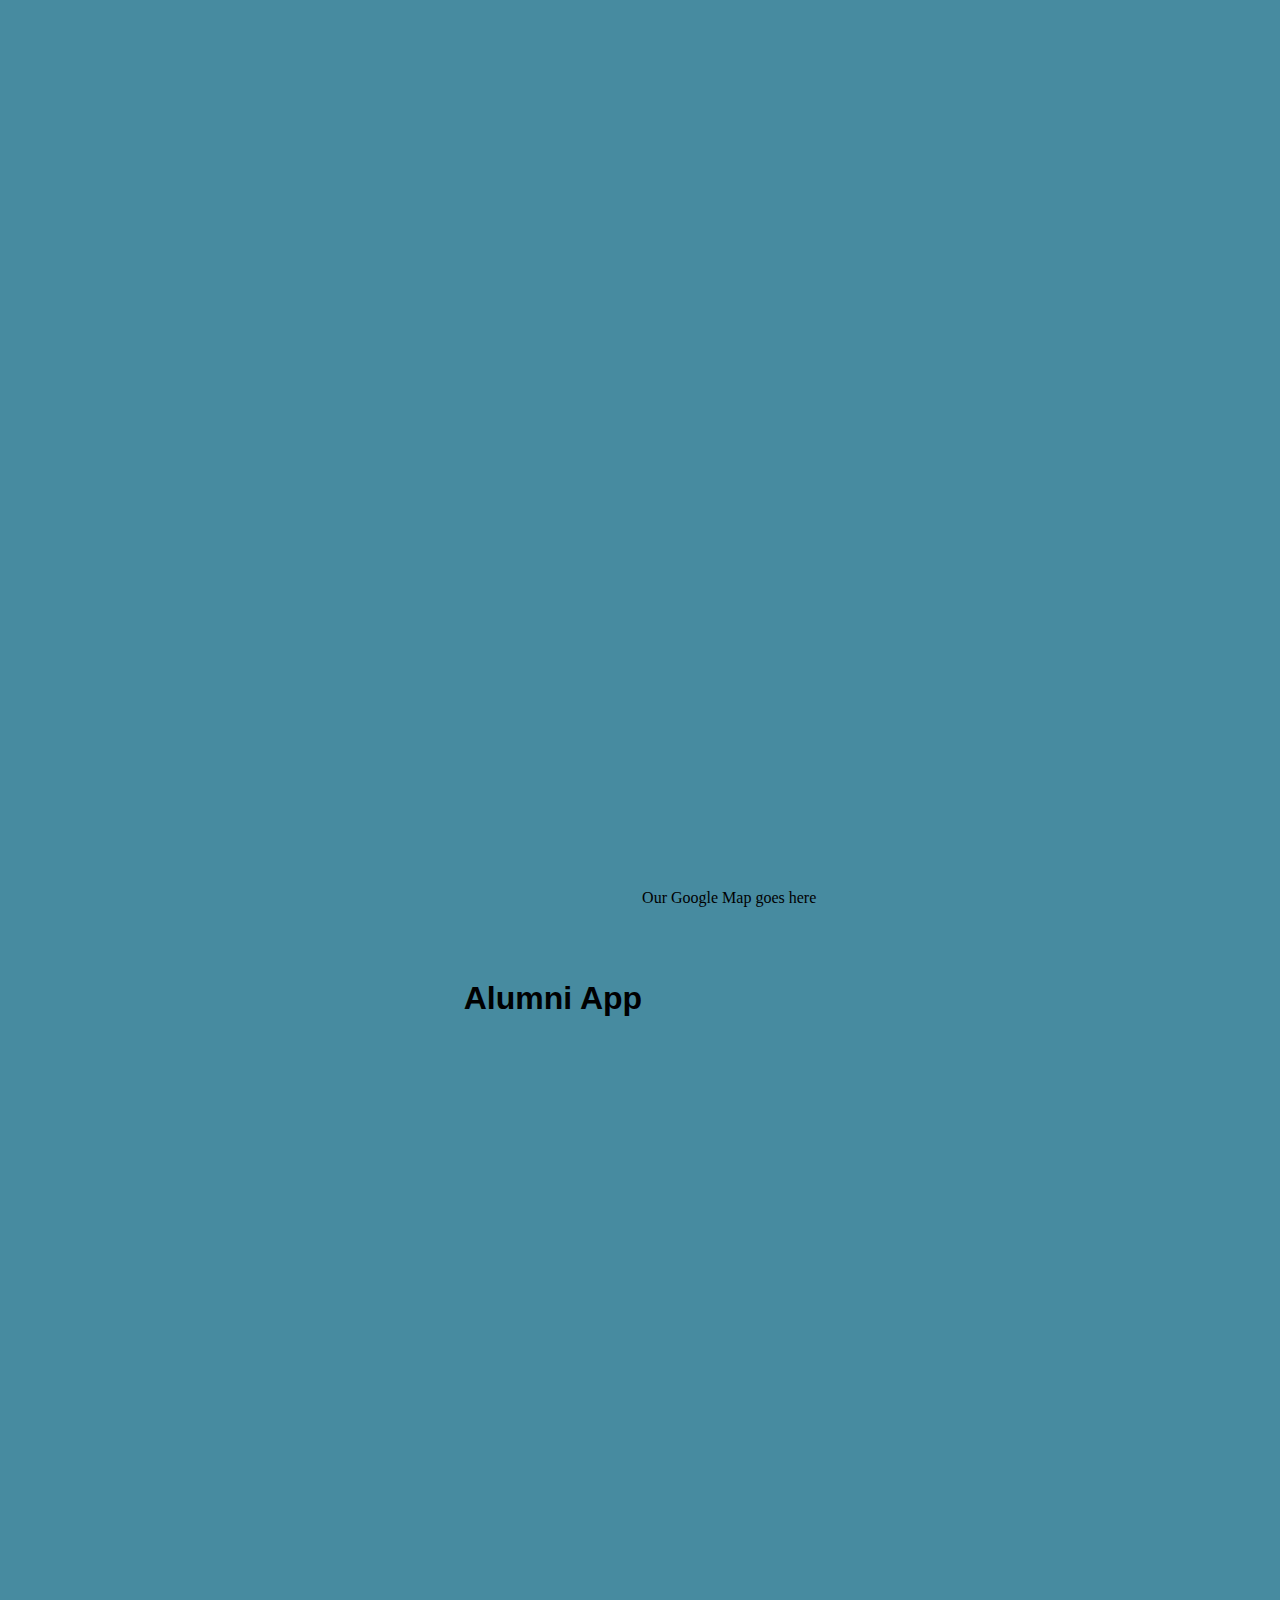
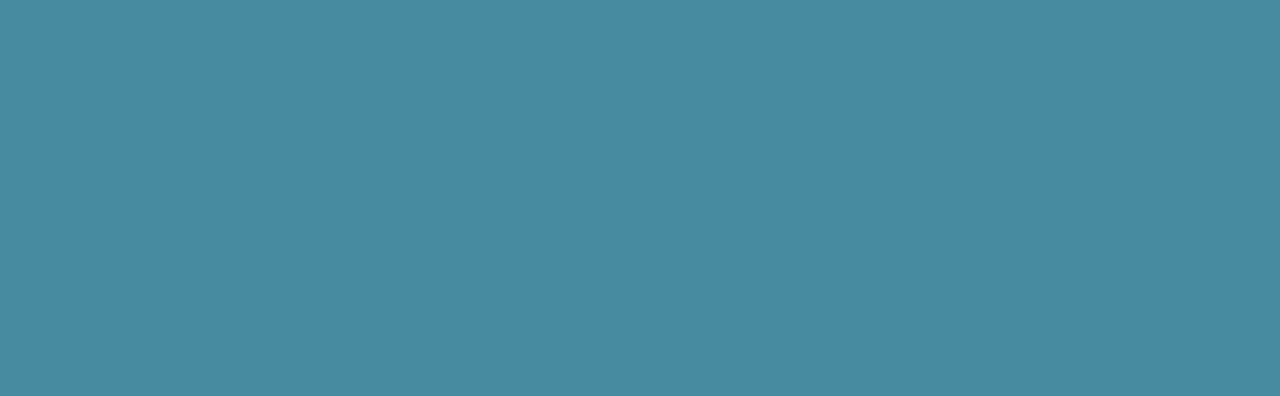
<file: index.html>
<!DOCTYPE html>
<html lang="en">
<head>
    <meta charset="UTF-8">
    <meta http-equiv="X-UA-Compatible" content="IE=edge">
    <meta name="viewport" content="width=device-width, initial-scale=1.0">
    <link href="https://cdn.jsdelivr.net/npm/bootstrap@5.1.3/dist/css/bootstrap.min.css" rel="stylesheet" integrity="sha384-1BmE4kWBq78iYhFldvKuhfTAU6auU8tT94WrHftjDbrCEXSU1oBoqyl2QvZ6jIW3" crossorigin="anonymous">
    <link href="./resources/css/style.css" rel="stylesheet">
    <title>Map</title>
</head>
<!-- this is the observer pattern -->
<body onload = "handleOnLoad()">
    <script src = "./resources/scripts/index.js"></script>
    <h1>Alumni App</h1>
    <div class="container">
        <div class="row">
            <div class = "col-md-12">Our Google Map goes here</div>
        </div>
        <div class="row my-custom-scrollbar table-wrapper-scroll-y">
            <div class = "col-md-12">
                <div id = "dataTable"></div>
            </div>
        </div>
        <!-- <div class="row">
            <div class = "col-md-12">
                <h3>Add Alumni</h3> -->
                <!-- return false so that doesn't refresh every time -->
                <!-- <form id="addAlum" onsubmit="return false;" method=post> 
                    First Name: <input type="text" id="fName">
                    Last Name: <input type="text" id="lName">
                    Major: <input type="text" id="major">
                    City: <input type="text" id="city">
                    <button onclick = "handleOnSubmit()">Submit</button>
                </form> -->
                <!-- </div>
        </div> -->
    </div>
</body>
</html>
</file>
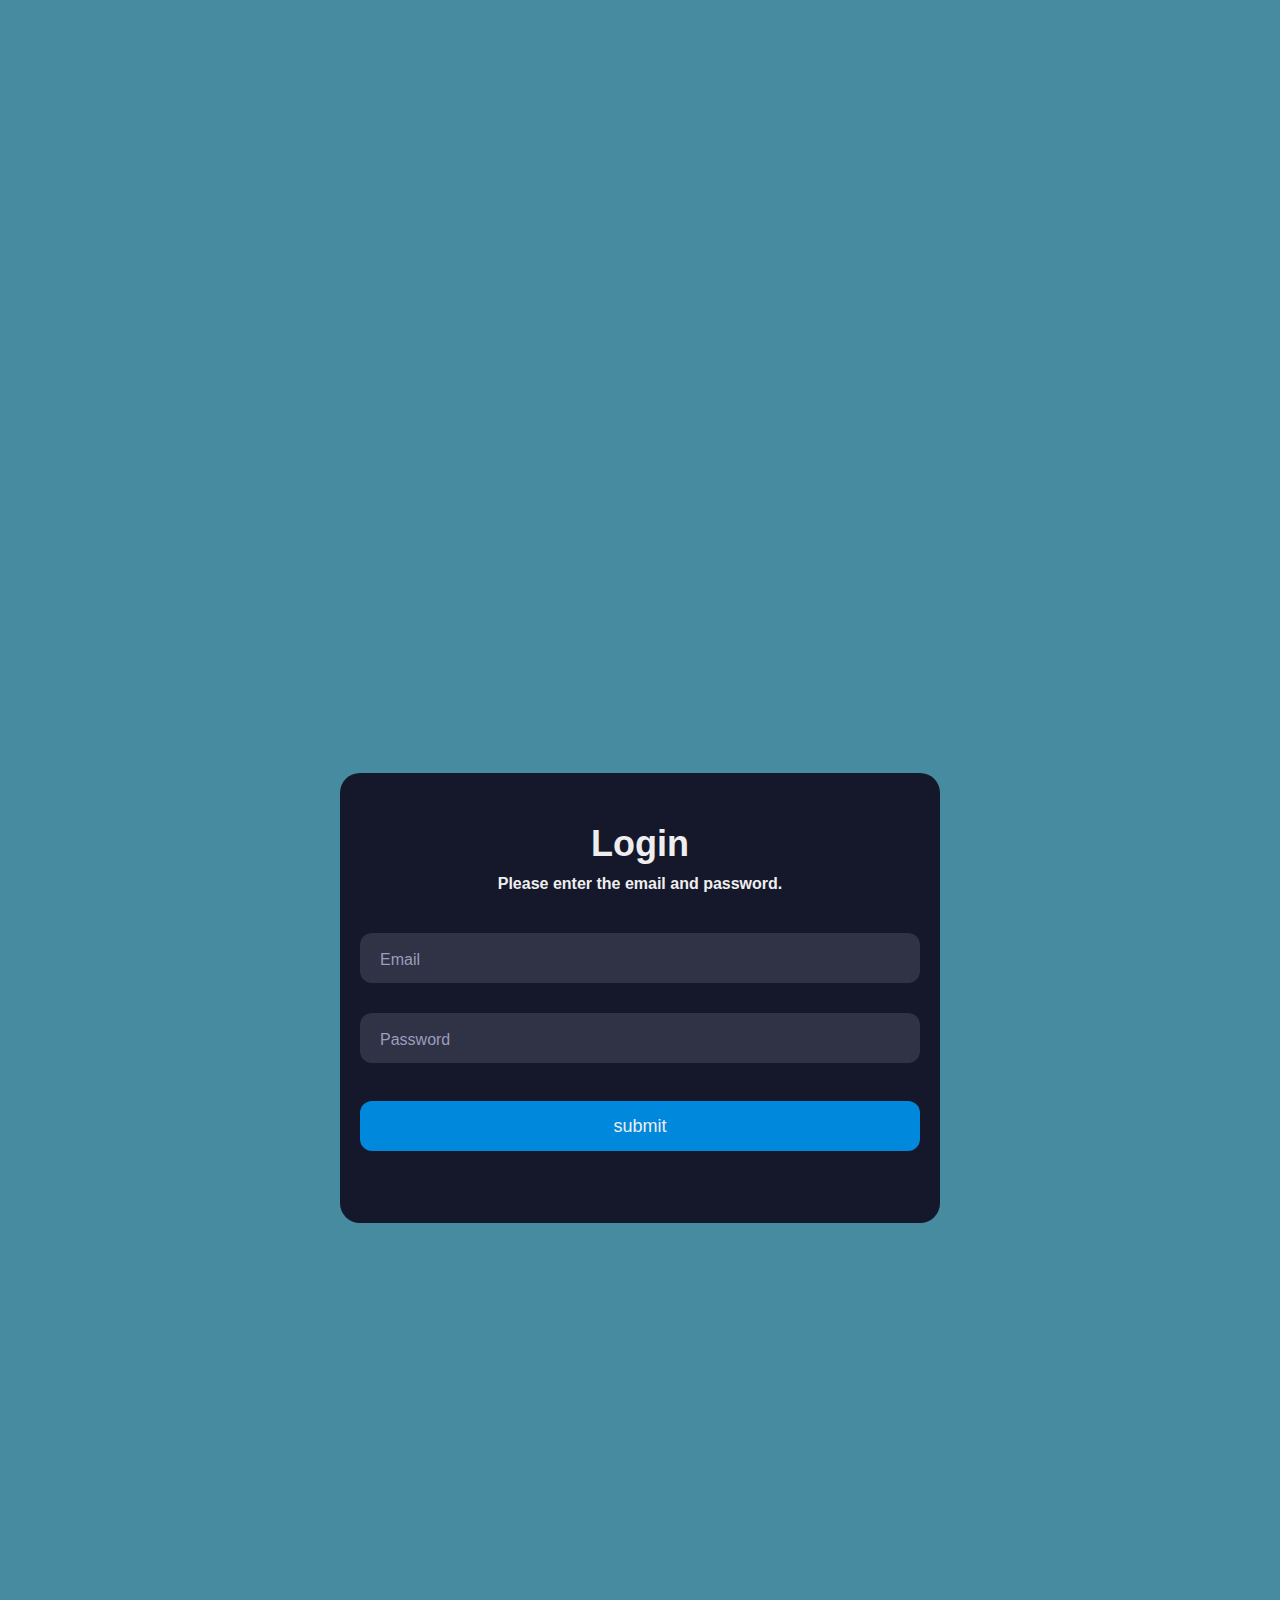
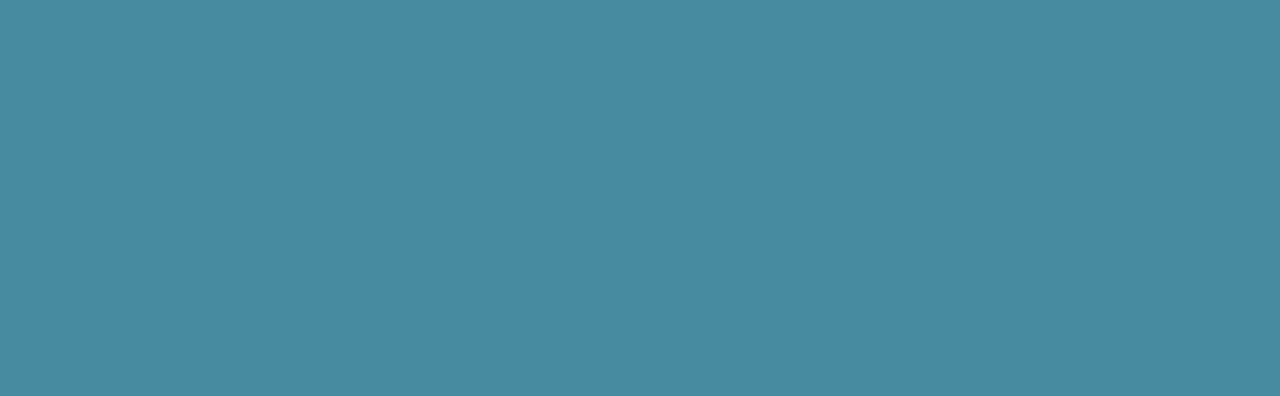
<file: adminlogin.html>
<!DOCTYPE html>
<html lang="en">
<head>
    <meta charset="UTF-8">
    <meta http-equiv="X-UA-Compatible" content="IE=edge">
    <meta name="viewport" content="width=device-width, initial-scale=1.0">
    <link href="https://cdn.jsdelivr.net/npm/bootstrap@5.1.3/dist/css/bootstrap.min.css" rel="stylesheet" integrity="sha384-1BmE4kWBq78iYhFldvKuhfTAU6auU8tT94WrHftjDbrCEXSU1oBoqyl2QvZ6jIW3" crossorigin="anonymous">
    <link href="resources/css/form.css" rel = "stylesheet">
    <title>AKPsi Alumni Admin Login</title>
</head>
<body>
    <script src = "./resources/scripts/login.js"></script>
    <!-- i used the same css as the other form so thats why i had to overwrite the height on this one -->
    <div class="form" style="height: 450px;">
        <div class="title">Login</div>
        <div class="subtitle">Please enter the email and password.</div>
        <p id="warning" style="text-align: center;">Incorrect Login Credentials</p>
        <div class="input-container ic1">
            <input id="Email" class="input" type="text" placeholder=" " />
            <div class="cut"></div>
            <label for="Email" class="placeholder">Email</label>
        </div>
        <div class="input-container ic2">
            <input id="Password" class="input" type="password" placeholder=" " />
            <div class="cut"></div>
            <label for="Password" class="placeholder">Password</label>
        </div>
        <button type="text" class="submit" onclick = "handleOnSubmit()">submit</button>
      </div>
</html>
</file>
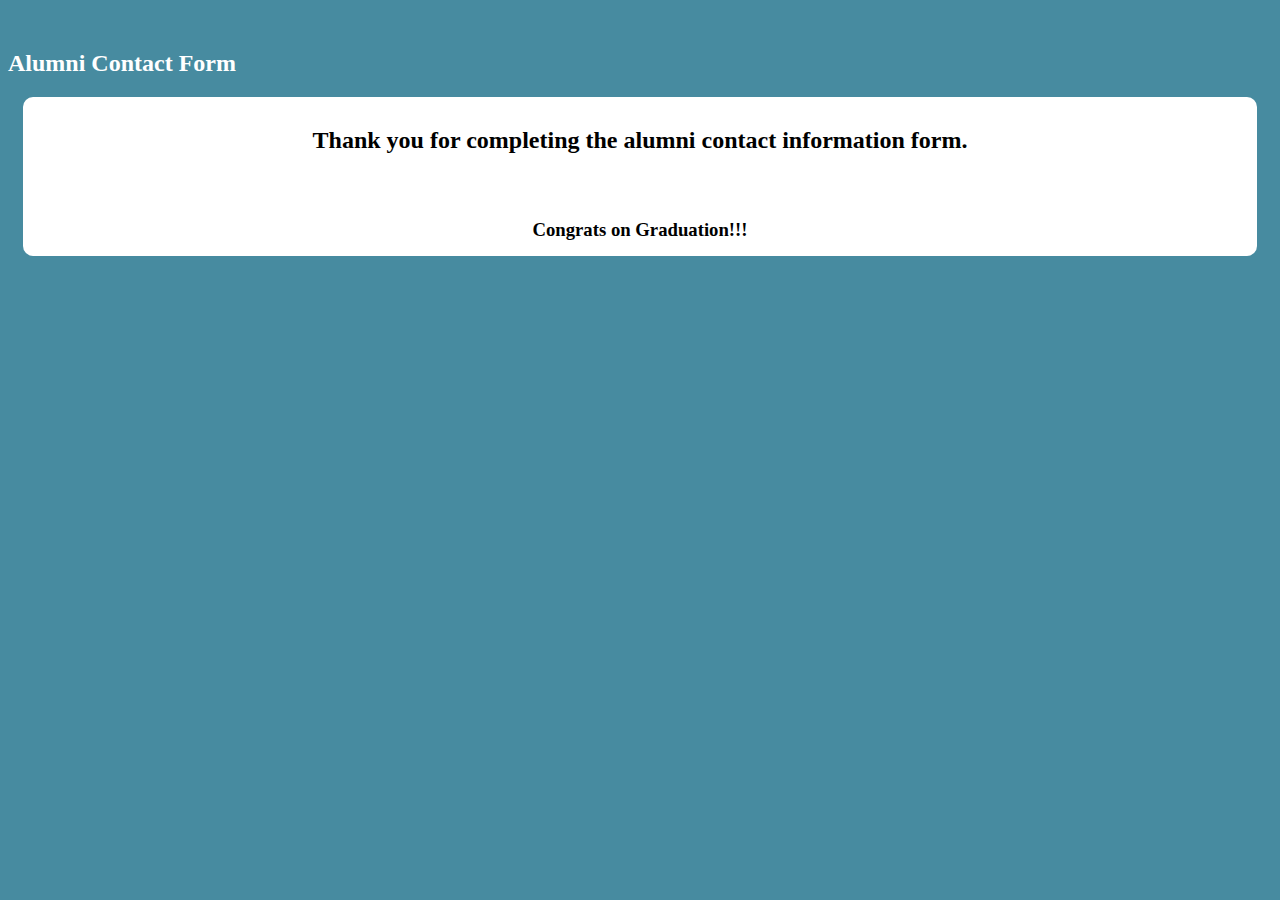
<file: completedform.html>
<!DOCTYPE html>
<html lang="en">
<head>
    <meta charset="UTF-8">
    <meta http-equiv="X-UA-Compatible" content="IE=edge">
    <meta name="viewport" content="width=device-width, initial-scale=1.0">
    <link href="resources/css/home.css" rel = "stylesheet">
    <link href="https://cdn.jsdelivr.net/npm/bootstrap@5.1.3/dist/css/bootstrap.min.css" rel="stylesheet" integrity="sha384-1BmE4kWBq78iYhFldvKuhfTAU6auU8tT94WrHftjDbrCEXSU1oBoqyl2QvZ6jIW3" crossorigin="anonymous">
    <title>Form</title>
</head>
<body style = "background-color: rgb(71, 139, 160);">
    <script src = "./resources/scripts/index.js"></script>
    <div class = "row">
        <div class="col-md-3"></div>
        <div class="col-md-6 text-center">
            <h2 class="masthead-subheading" style="color: white; margin-top: 50px;">Alumni Contact Form</h2>
        <section class="jumbotron jumbotron-fluid" style="background-color: white; margin: 15px; border-radius: 10px; text-align: left;">
            <div class="container">
                <h2 style = "padding: 30px; text-align: center;">Thank you for completing the alumni contact information form.</h2>
                <h3 style = "padding: 15px; text-align: center;">Congrats on Graduation!!!</h3>
            </div>
        </section>
    </div>
        <div class="col-md-3"></div>
        </div>
</body>
</html>
</file>
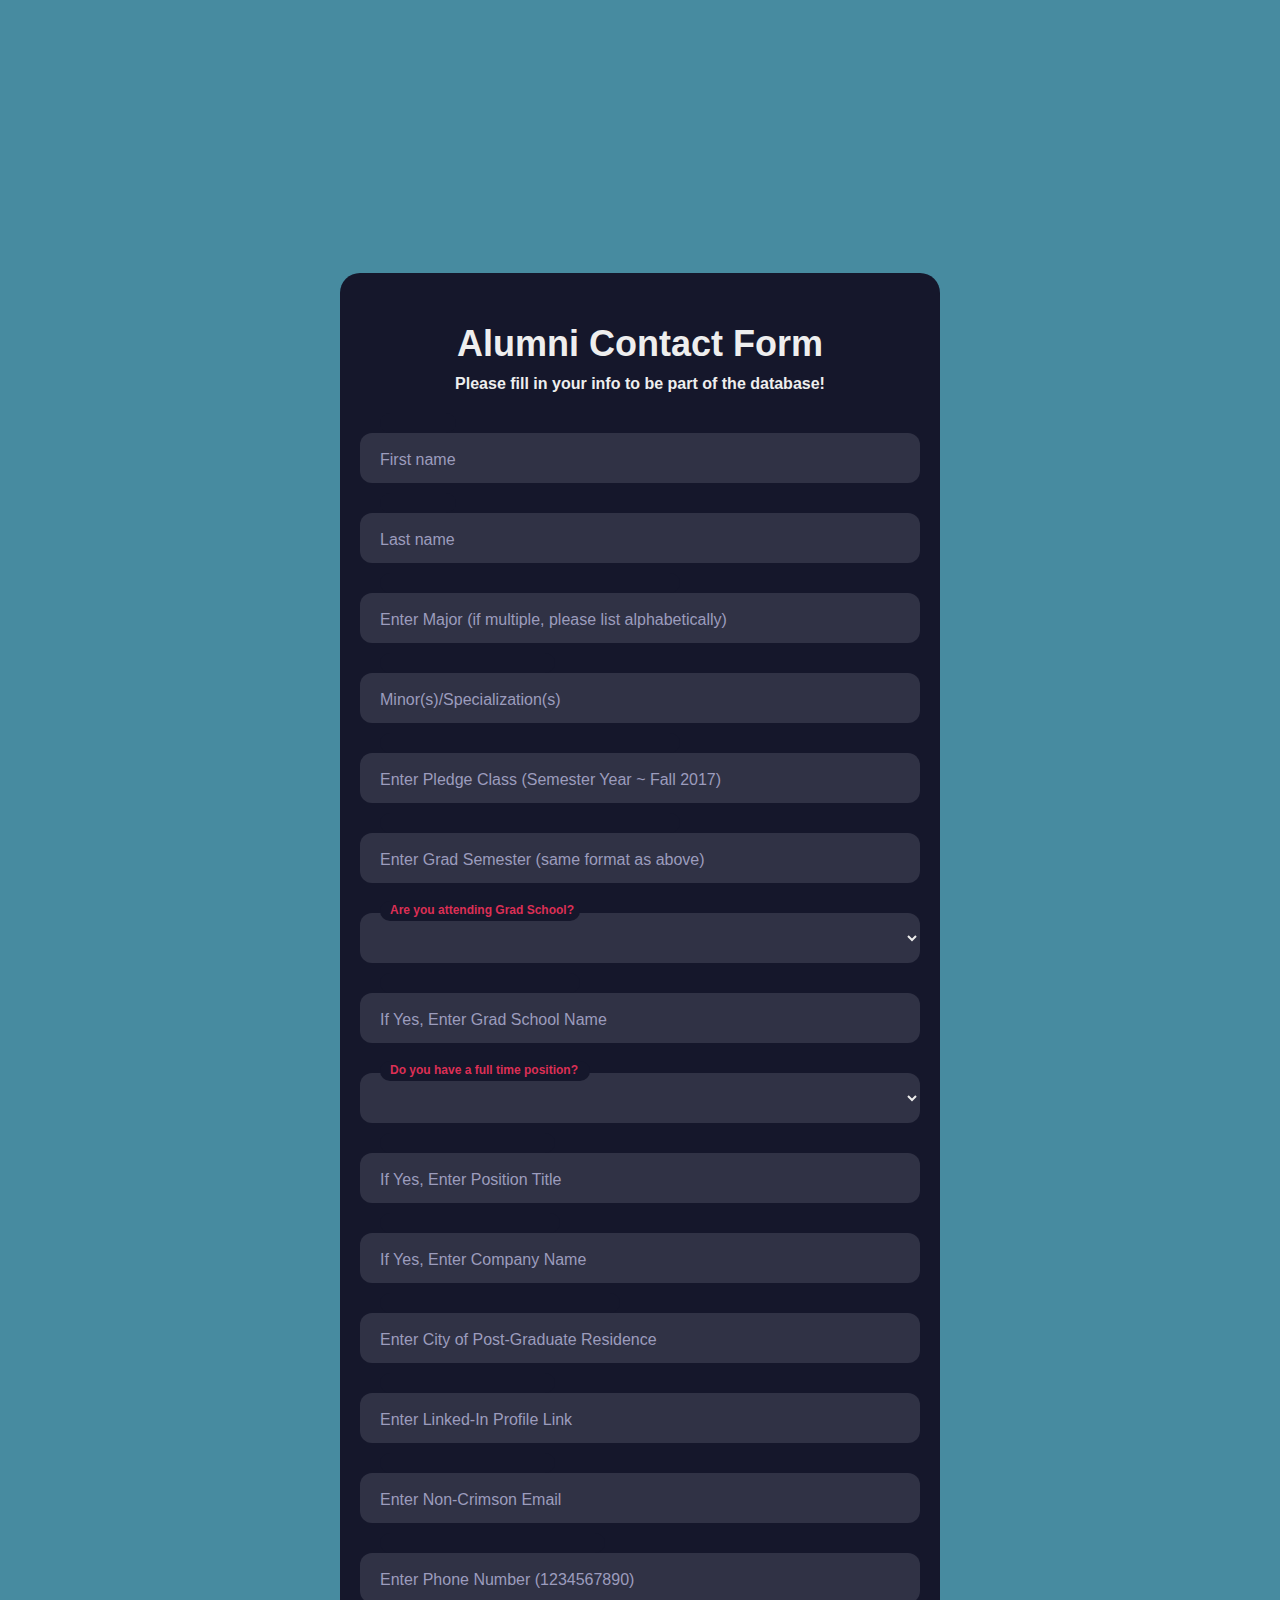
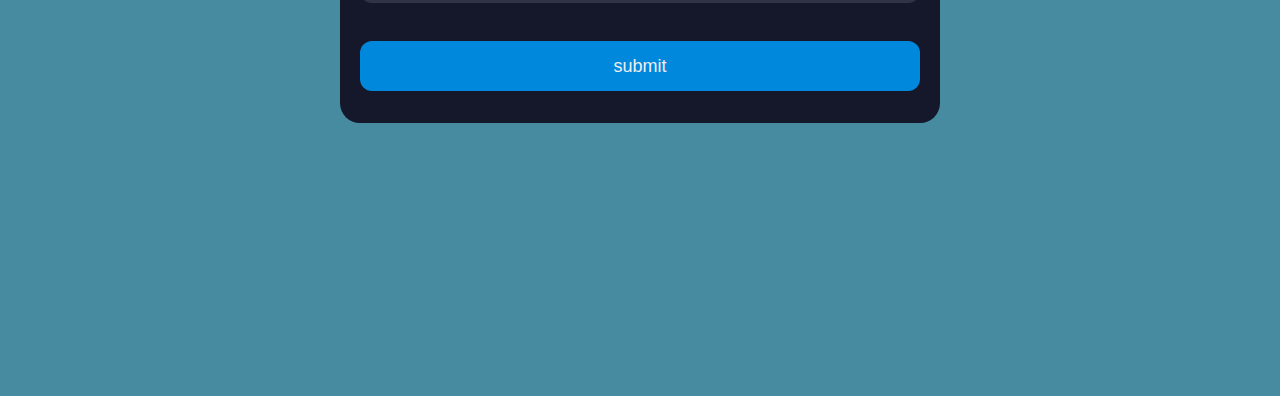
<file: form.html>
<!DOCTYPE html>
<html lang="en">
<head>
    <meta charset="UTF-8">
    <meta http-equiv="X-UA-Compatible" content="IE=edge">
    <meta name="viewport" content="width=device-width, initial-scale=1.0">
    <link href="https://cdn.jsdelivr.net/npm/bootstrap@5.1.3/dist/css/bootstrap.min.css" rel="stylesheet" integrity="sha384-1BmE4kWBq78iYhFldvKuhfTAU6auU8tT94WrHftjDbrCEXSU1oBoqyl2QvZ6jIW3" crossorigin="anonymous">
    <link href="resources/css/form.css" rel = "stylesheet">
    <title>AKPsi Alumni Contact Form</title>
</head>
<body>
    <script src = "./resources/scripts/form.js"></script>
    <div class="form">
        <div class="title">Alumni Contact Form</div>
        <div class="subtitle">Please fill in your info to be part of the database!</div>
            <div class="input-container ic1">
                <input id="FirstName" class="input" type="text" placeholder=" " />
                <div class="cut"></div>
                <label for="FirstName" class="placeholder">First name</label>
            </div>
            <div class="input-container ic2">
                <input id="LastName" class="input" type="text" placeholder=" " />
                <div class="cut"></div>
                <label for="LastName" class="placeholder">Last name</label>
            </div>
            <div class="input-container ic2">
                <input id="Major" class="input" type="text" placeholder=" " />
                <div class="cut cut-very-long"></div>
                <label for="Major" class="placeholder">Enter Major (if multiple, please list alphabetically)</label>
            </div>
            <div class="input-container ic2">
                <input id="Minor" class="input" type="text" placeholder=" " />
                <div class="cut cut-medium"></div>
                <label for="Minor" class="placeholder">Minor(s)/Specialization(s)</label>
            </div>
            <div class="input-container ic2">
                <input id="PledgeClass" class="input" type="text" placeholder=" " />
                <div class="cut cut-very-long"></div>
                <label for="PledgeClass" class="placeholder">Enter Pledge Class (Semester Year ~ Fall 2017)</label>
            </div>
            <div class="input-container ic2">
                <input id="GradSemester" class="input" type="text" placeholder=" " />
                <div class="cut cut-very-long"></div>
                <label for="GradSemester" class="placeholder">Enter Grad Semester (same format as above)</label>
            </div>
            <div class="input-container ic2">
                <select id="GradSchool" class="input form-select">
                    <option selected> </option>
                    <option value="Yes">Yes</option>
                    <option value="No">No</option>
                </select>
                <div class="cut cut-medium" style="width: 200px"></div>
                <label for="GradSchool" class="placeholder">Are you attending Grad School?</label>
            </div>
            <div class="input-container ic2">
                <input id="GradSchoolName" class="input" type="text" placeholder=" " />
                <div class="cut cut-medium" style="width: 200px"></div>
                <label for="GradSchoolName" class="placeholder">If Yes, Enter Grad School Name</label>
            </div>
            <div class="input-container ic2">
                <select id="Employed" class="input form-select">
                    <option selected> </option>
                    <option value="Yes">Yes</option>
                    <option value="No">No</option>
                </select>
                <div class="cut cut-medium" style="width: 210px"></div>
                <label for="Employed" class="placeholder">Do you have a full time position?</label>
            </div>
            <div class="input-container ic2">
                <input id="Position" class="input" type="text" placeholder=" " />
                <div class="cut cut-medium"></div>
                <label for="Position" class="placeholder">If Yes, Enter Position Title</label>
            </div>
            <div class="input-container ic2">
                <input id="Company" class="input" type="text" placeholder=" " />
                <div class="cut cut-medium" style="width: 180px"></div>
                <label for="Company" class="placeholder">If Yes, Enter Company Name</label>
            </div>
            <div class="input-container ic2">
                <input id="City" class="input" type="text" placeholder=" " />
                <div class="cut cut-long" style="width: 240px"></div>
                <label for="City" class="placeholder">Enter City of Post-Graduate Residence</label>
            </div>
            <div class="input-container ic2">
                <input id="LinkedIn" class="input" type="text" placeholder=" " />
                <div class="cut cut-medium"></div>
                <label for="LinkedIn" class="placeholder">Enter Linked-In Profile Link</label>
            </div>
            <div class="input-container ic2">
                <input id="Email" class="input" type="text" placeholder=" " />
                <div class="cut cut-medium"></div>
                <label for="Email" class="placeholder">Enter Non-Crimson Email</label>
            </div>
            <div class="input-container ic2">
                <input id="Phone" class="input" type="tel" placeholder=" " pattern="[0-9]{3}-[0-9]{3}-[0-9]{4}" required/>
                <div class="cut cut-long"></div>
                <label for="Phone" class="placeholder">Enter Phone Number (1234567890)</label>
            </div>
        <p id="warning">This may take a second!</p>
        <button type="text" class="submit" onclick = "handleOnSubmit()">submit</button>
      </div>
</html>
</file>
<file: resources/css/style.css>
#rectangle {
    width: 1200px;
    height: 1200px;
    background-color: red;
    z-index: -1;
    position: relative;
    margin: 50px;
  }

  .my-custom-scrollbar {
    position: relative;
    height: 200px;
    overflow: auto;
  }

  .table-wrapper-scroll-y {
    display: block;
  }

  .map {
    height: 400px;
    width: 100%;
    margin-top: 5%;
    margin-bottom: 2%;
  }

  h1 {
    font-family: 'Karla', sans-serif;
  }

  span {
    margin-left: 10%;
  }

  nav {
    margin-bottom: 3%;
  }

  body {
    align-items: center;
    background-color: rgb(71, 139, 160) !important;
    display: flex;
    justify-content: center;
    height: 220vh;
  }
  
  .form {
    background-color: #15172b;
    border-radius: 20px;
    box-sizing: border-box;
    height: 1450px;
    padding: 20px;
    width: 600px;
  }
  
  .title {
    color: #eee;
    font-family: sans-serif;
    font-size: 36px;
    font-weight: 600;
    margin-top: 30px;
    text-align: center;
  }
  
  .subtitle {
    color: #eee;
    font-family: sans-serif;
    font-size: 16px;
    font-weight: 600;
    margin-top: 10px;
    text-align: center;
  }
  
  .input-container {
    height: 50px;
    position: relative;
    width: 100%;
  }
  
  .ic1 {
    margin-top: 40px;
  }
  
  .ic2 {
    margin-top: 30px;
  }
  
  .input {
    background-color: #303245;
    border-radius: 12px;
    border: 0;
    box-sizing: border-box;
    color: #eee;
    font-size: 18px;
    height: 100%;
    outline: 0;
    padding: 4px 20px 0;
    width: 100%;
  }
  
  .cut {
    background-color: #15172b;
    border-radius: 10px;
    height: 20px;
    left: 20px;
    position: absolute;
    top: -20px;
    transform: translateY(0);
    transition: transform 200ms;
    width: 76px;
  }
  
  .cut-short {
    width: 50px;
  }

  .cut-medium {
    width: 175px;
  }

  .cut-long {
    width: 225px
  }

  .cut-very-long {
    width: 300px;
  }
  
  .input:focus ~ .cut,
  .input:not(:placeholder-shown) ~ .cut {
    transform: translateY(8px);
  }
  
  .placeholder {
    color: #9c9cbd;
    font-family: sans-serif;
    left: 20px;
    line-height: 14px;
    pointer-events: none;
    position: absolute;
    transform-origin: 0 50%;
    transition: transform 200ms, color 200ms;
    top: 20px;
    background-color: transparent !important;
  }
  
  .input:focus ~ .placeholder,
  .input:not(:placeholder-shown) ~ .placeholder {
    transform: translateY(-30px) translateX(10px) scale(0.75);
  }

  .input:focus ~ .placeholder,
  .input:not(:placeholder-shown) ~ .placeholder {
    color: #dc2f55;
    font-weight: bold;
  }
  
  .submit {
    background-color: #08d;
    border-radius: 12px;
    border: 0;
    box-sizing: border-box;
    color: #eee;
    cursor: pointer;
    font-size: 18px;
    height: 50px;
    margin-top: 38px;
    /* outline: 0; */
    text-align: center;
    width: 100%;
  }
  
  .submit:active {
    background-color: #06b;
  }

  .submit:hover {
    background-color: #15172b;
    border: 1px solid white;
    color: white;
  }

  .form-select {
    background-color: #303245 !important;
    border-radius: 12px !important;
  }
</file>
<file: resources/css/form.css>
body {
    align-items: center;
    background-color: rgb(71, 139, 160);
    display: flex;
    justify-content: center;
    height: 220vh;
  }
  
  .form {
    background-color: #15172b;
    border-radius: 20px;
    box-sizing: border-box;
    height: 1450px;
    padding: 20px;
    width: 600px;
  }
  
  .title {
    color: #eee;
    font-family: sans-serif;
    font-size: 36px;
    font-weight: 600;
    margin-top: 30px;
    text-align: center;
  }
  
  .subtitle {
    color: #eee;
    font-family: sans-serif;
    font-size: 16px;
    font-weight: 600;
    margin-top: 10px;
    text-align: center;
  }
  
  .input-container {
    height: 50px;
    position: relative;
    width: 100%;
  }
  
  .ic1 {
    margin-top: 40px;
  }
  
  .ic2 {
    margin-top: 30px;
  }
  
  .input {
    background-color: #303245;
    border-radius: 12px;
    border: 0;
    box-sizing: border-box;
    color: #eee;
    font-size: 18px;
    height: 100%;
    outline: 0;
    padding: 4px 20px 0;
    width: 100%;
  }
  
  .cut {
    background-color: #15172b;
    border-radius: 10px;
    height: 20px;
    left: 20px;
    position: absolute;
    top: -20px;
    transform: translateY(0);
    transition: transform 200ms;
    width: 76px;
  }
  
  .cut-short {
    width: 50px;
  }

  .cut-medium {
    width: 175px;
  }

  .cut-long {
    width: 225px
  }

  .cut-very-long {
    width: 300px;
  }
  
  .input:focus ~ .cut,
  .input:not(:placeholder-shown) ~ .cut {
    transform: translateY(8px);
  }
  
  .placeholder {
    color: #9c9cbd;
    font-family: sans-serif;
    left: 20px;
    line-height: 14px;
    pointer-events: none;
    position: absolute;
    transform-origin: 0 50%;
    transition: transform 200ms, color 200ms;
    top: 20px;
    background-color: transparent !important;
  }
  
  .input:focus ~ .placeholder,
  .input:not(:placeholder-shown) ~ .placeholder {
    transform: translateY(-30px) translateX(10px) scale(0.75);
  }

  .input:focus ~ .placeholder,
  .input:not(:placeholder-shown) ~ .placeholder {
    color: #dc2f55;
    font-weight: bold;
  }
  
  .submit {
    background-color: #08d;
    border-radius: 12px;
    border: 0;
    box-sizing: border-box;
    color: #eee;
    cursor: pointer;
    font-size: 18px;
    height: 50px;
    margin-top: 38px;
    /* outline: 0; */
    text-align: center;
    width: 100%;
  }
  
  .submit:active {
    background-color: #06b;
  }

  .submit:hover {
    background-color: #15172b;
    border: 1px solid white;
    color: white;
  }

  .form-select {
    background-color: #303245 !important;
    border-radius: 12px !important;
  }

  #warning {
    color: red;
    margin-top: 5px; 
    margin-bottom: -25px; 
    display: none;
  }
</file>
<file: resources/css/home.css>
#rectangle {
    width: 1200px;
    height: 1200px;
    background-color: red;
    z-index: -1;
    position: relative;
    margin: 50px;
  }

  .my-custom-scrollbar {
    position: relative;
    height: 200px;
    overflow: auto;
  }

  .table-wrapper-scroll-y {
    display: block;
  }
  
  .total-amount {
    margin-left: 40px;
    margin-top: 20px;
    font-weight: bold;
    font-size: 25px;
  }

  .map {
    height: 400px;
    width: 95%;
    margin-top: 5%;
    margin-bottom: 2%;
    margin-left: auto;
    margin-right: auto;
  }

  h1 {
    font-family: 'Karla', sans-serif;
  }

  span {
    margin-left: 10%;
  }

  nav {
    margin-bottom: 3%;
  }
</file>
